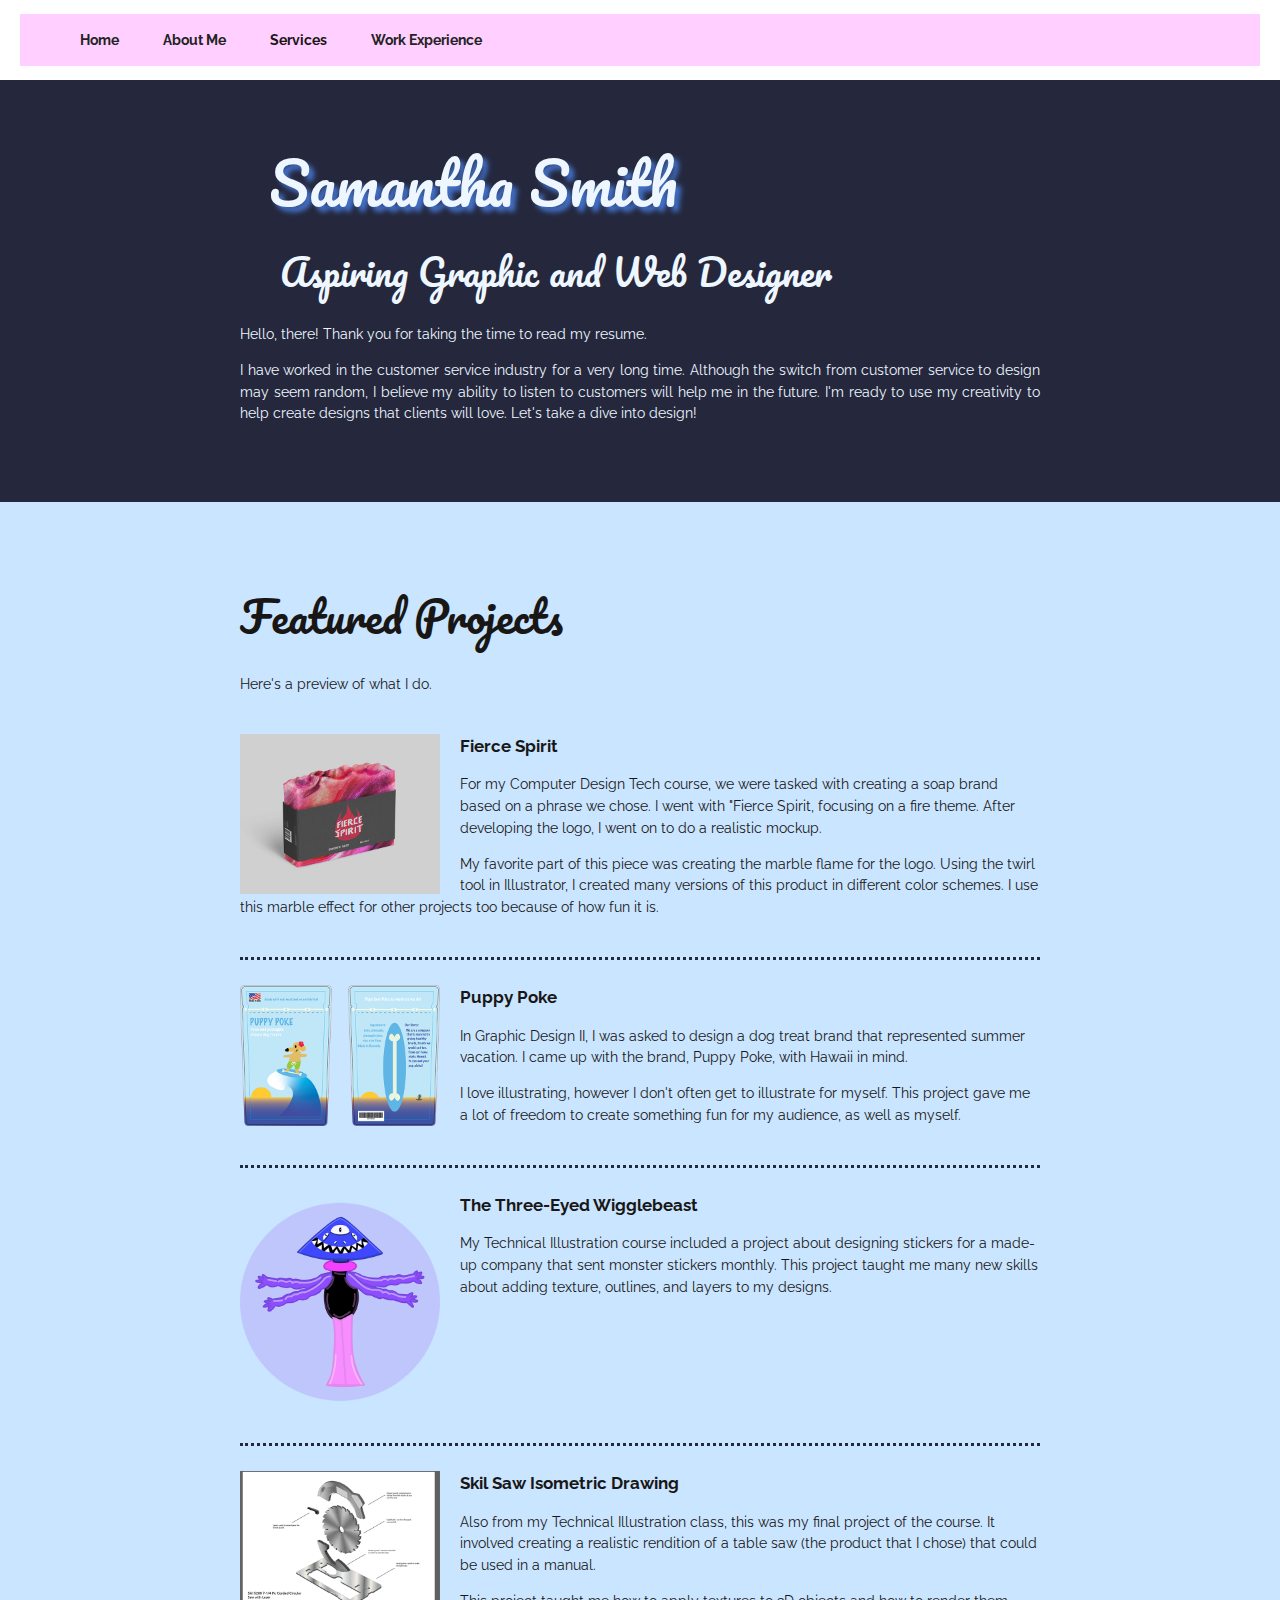
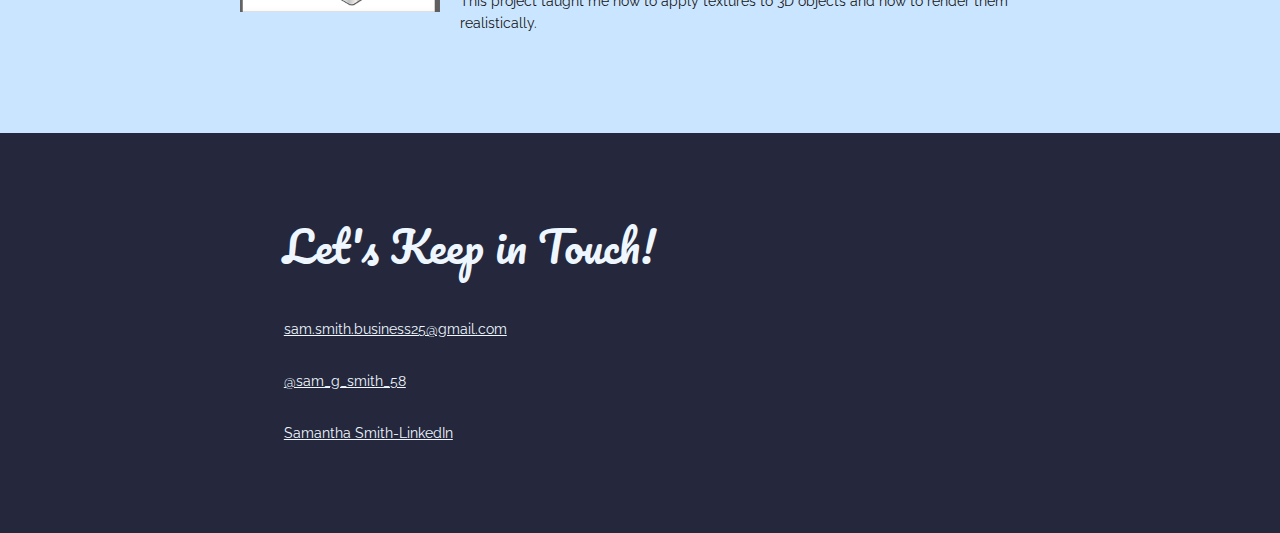
<file: portfolio/index.html>
<!DOCTYPE html>
<html lang="en">
  <head>
    <meta charset="UTF-8">
    <meta name="viewport" content="width=device-width, initial-scale=1.0">
    <title>Samantha Smith - Portfolio</title>
    <link rel="preconnect" href="https://fonts.googleapis.com">
    <link rel="preconnect" href="https://fonts.gstatic.com" crossorigin>
    <link href="https://fonts.googleapis.com/css2?family=Pacifico&family=Raleway:wght@400;600&display=swap" rel="stylesheet">
    <link rel="stylesheet" href="css/home-styles.css">
    <link href="css/graphic-design-styles.css" rel="stylesheet">
  </head>
  <body>
    <main>
      <!-- ************************** NAV BAR ***************************** -->
      <!-- Hamburger menu -->
      <div id="menuToggle">
        <input type="checkbox" id="checkbox">
        <span></span>
        <span></span>
        <span></span>

    <!-- Actual navigation -->
    <ul id="menu">
    <li class="nav-bar">
        <ul>
          <li class="rounded"><a class="nav-link-head" href="index.html"> Home </a></li>
          <li class="rounded"><a class="nav-link-head" href="about-me.html"> About Me </a></li>
          <!-- Services dropdown -->
        <li id="services"> Services 
            <ul>
            <li><a class="nav-link" href="web-design.html">Web Design</a></li>
            <li><a class="nav-link" href="graphic-design.html">Graphic Design</a></li>
            <li><a class="nav-link" href="logo-design.html">Logo Design</a></li>
          </ul>
          </li>
          <!-- Work Experience -->
          <li class="rounded"><a class="nav-link-head" href="work-experience.html">Work Experience</a></li>
        </ul>
    </li>
    </ul>
    </div>
      <!-- ***********************  ABOUT / PROFILE  *********************** -->
      <div class="header-background">
      <header>
        <div class="content-wrap header">
          <h1 id="name">Samantha Smith</h1>
          <h2 id="opener">Aspiring Graphic and Web Designer</h2>
          <p>Hello, there! Thank you for taking the time to read my resume.</p>
          <p>I have worked in the customer service industry for a very long time. Although the switch from customer service to design may seem random, I believe my ability to listen to customers will help me in the future. I'm ready to use my creativity to help create designs that clients will love. Let's take a dive into design!</p>
        </div>
      </header>
      </div>

      <!-- ********************  PROJECTS / PORTFOLIO  ********************* -->
      <section class="projects">
        <div class="content-wrap divider">
          <h2>Featured Projects</h2>
          <p>Here's a preview of what I do.</p>

          <!-- Copy the whole <section> block to add more projects. -->
          <!-- Project 1-->
         <section class="project-item">
            <img src="images/fierce-spirit.jpg" alt="red and purple soap bar with a black cardboard sleeve that says fierce spirit enclosed in a flame">
            <h3>Fierce Spirit</h3>
            <p>For my Computer Design Tech course, we were tasked with creating a soap brand based on a phrase we chose. I went with "Fierce Spirit, focusing on a fire theme. After developing the logo, I went on to do a realistic mockup.</p>
            <p>My favorite part of this piece was creating the marble flame for the logo. Using the twirl tool in Illustrator, I created many versions of this product in different color schemes. I use this marble effect for other projects too because of how fun it is.</p>
          </section>
          <!-- Project 2-->
          <section class="project-item">
            <img src="images/puppy-poke.png" alt="a yellow dog surfing a wave with a hibiscus behind his ear">
            <h3>Puppy Poke</h3>
            <p>In Graphic Design II, I was asked to design a dog treat brand that represented summer vacation. I came up with the brand, Puppy Poke, with Hawaii in mind.</p>
            <p>I love illustrating, however I don't often get to illustrate for myself. This project gave me a lot of freedom to create something fun for my audience, as well as myself.</p>
          </section>
         <!-- Project 3-->
          <section class="project-item">
            <img src="images/wigglebeast.png" alt="a purple triangular-headed monster with three eyes and four arms">
            <h3>The Three-Eyed Wigglebeast</h3>
            <p>My Technical Illustration course included a project about designing stickers for a made-up company that sent monster stickers monthly. This project taught me many new skills about adding texture, outlines, and layers to my designs.
            </p>
          </section>
         <!-- Project 4-->
          <section class="project-item">
            <img src="images/saw-project-thumb.png" alt="a table saw shown in gray and white">
            <h3>Skil Saw Isometric Drawing</h3>
            <p>Also from my Technical Illustration class, this was my final project of the course. It involved creating a realistic rendition of a table saw (the product that I chose) that could be used in a manual.</p>
            <p>This  project taught me how to apply textures to 3D objects and how to render them realistically.</p>
          </section>
        <!-- End of Project block. -->
      </div>
    </section>


      <!-- *****************  CONTACT INFO / SOCIAL MEDIA  ***************** -->
      <footer>
        <div class="content-wrap">
          <h2>Let's Keep in Touch!</h2>

          <!-- Social media and contact links. Add or remove any networks. -->
          <ul class="contact-list">
            <li><a href="https://www.google.com/gmail/about/" target="_blank">sam.smith.business25@gmail.com</a></li>
            <li><a href="https://twitter.com/sam_g_smith_58" target="_blank">@sam_g_smith_58</a></li>
            <li><a href="https://www.linkedin.com/in/samantha-smith-gdesign0325/" target="_blank">Samantha Smith-LinkedIn</a></li>
          </ul>
        </div>
      </footer>
    </main>
  </body>
</html>
</file>
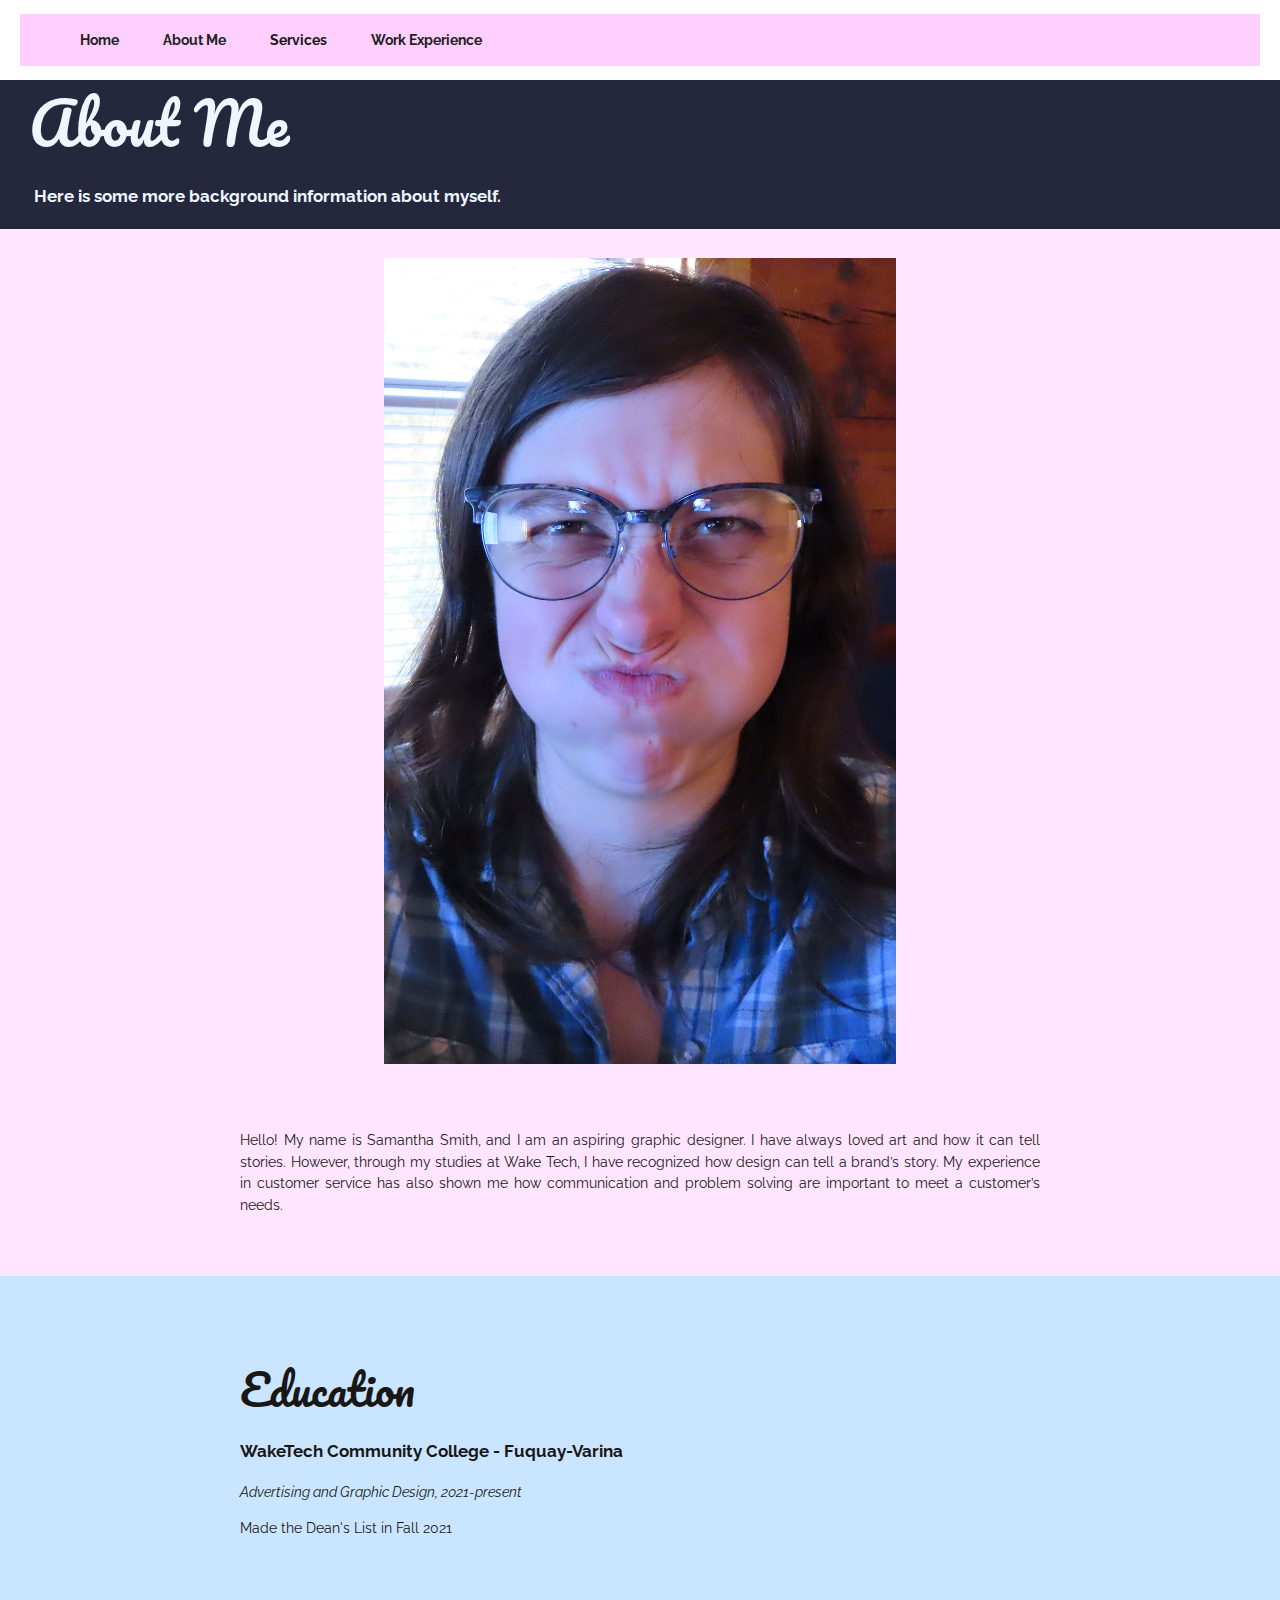
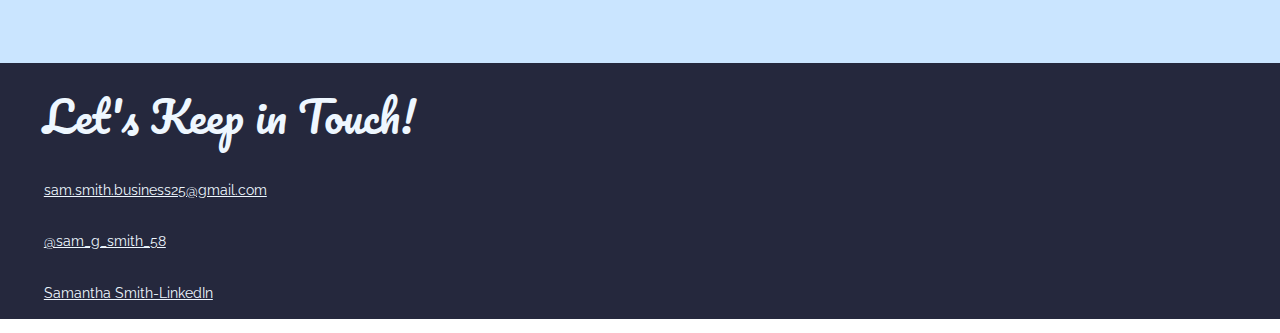
<file: portfolio/about-me.html>
<!DOCTYPE html>
<html lang="en">
    <head>
        <meta charset="utf-8" >
        <meta name="viewport" content="width=device-width, initial-scale=1, shrink-to-fit=no" >
        <meta name="description" content="" >
        <meta name="author" content="" >
        <title>Samantha Smith - About Me</title>
        <!-- Google Fonts -->
        <link rel="preconnect" href="https://fonts.googleapis.com">
        <link rel="preconnect" href="https://fonts.gstatic.com" crossorigin>
        <link href="https://fonts.googleapis.com/css2?family=Pacifico&family=Raleway:wght@400;600&display=swap" rel="stylesheet">
        <link href="css/graphic-design-styles.css" rel="stylesheet">
        <link href="css/about-me.css" rel="stylesheet">
    </head>
    <body>
       <!-- Hamburger menu -->
      <div id="menuToggle">
        <input type="checkbox" id="checkbox">
        <span></span>
        <span></span>
        <span></span>

    <!-- Actual navigation -->
    <ul id="menu">
    <li class="nav-bar">
        <ul>
          <li class="rounded"><a class="nav-link-head" href="index.html"> Home </a></li>
          <li class="rounded"><a class="nav-link-head" href="about-me.html"> About Me </a></li>
          <!-- Services dropdown -->
        <li id="services"> Services 
            <ul>
            <li><a class="nav-link" href="web-design.html">Web Design</a></li>
            <li><a class="nav-link" href="graphic-design.html">Graphic Design</a></li>
            <li><a class="nav-link" href="logo-design.html">Logo Design</a></li>
          </ul>
          </li>
          <!-- Work Experience -->
          <li class="rounded"><a class="nav-link-head" href="work-experience.html">Work Experience</a></li>
        </ul>
    </li>
    </ul>
    </div>
        <!-- Page content-->
        <!-- Header -->
        <div  class="header-background">
        <header>
          <h1> About Me </h1>
          <h3> Here is some more background information about myself. </h3>
        </header>
        </div>
        <!-- Background info -->
        <div class="background-info">
        <div class="selfie">
          <img src="images/Samantha-cropped.jpg" alt="Samantha Smith designer, wearing glasses and making a funny face">
        </div>
        <p class="content-wrap">
          Hello! My name is Samantha Smith, and I am an aspiring graphic designer. I have always loved art and how it can tell stories. However, through my studies at Wake Tech, I have recognized how design can tell a brand’s story. My experience in customer service has also shown me how communication and problem solving are important to meet a customer’s needs. 
        </p>
        </div>
        <!-- ******************  EDUCATION & CERTIFICATIONS ****************** -->
      <section class="education">
        <div class="content-wrap item-details">
          <h2>Education</h2>

          <!-- Copy this whole <section> block to add more schools. -->
          <section>
            <h3>WakeTech Community College - Fuquay-Varina</h3>
            <p>Advertising and Graphic Design, 2021-present</p>
            <p>Made the Dean's List in Fall 2021</p>
          </section>
          <!-- End of School block. -->
        </div>
      </section>

        <!-- Footer -->
        <footer>
          <h2>Let's Keep in Touch!</h2>
          <!-- Social media and contact links. Add or remove any networks. -->
          <ul class="contact-list">
            <li><a href="https://www.google.com/gmail/about/" target="_blank" class="link-primary">sam.smith.business25@gmail.com</a></li>
            <li><a href="https://twitter.com/sam_g_smith_58" target="_blank" class="link-primary">@sam_g_smith_58</a></li>
            <li><a href="https://www.linkedin.com/in/samantha-smith-gdesign0325/" target="_blank" class="link-primary">Samantha Smith-LinkedIn</a></li>
          </ul>
      </footer>
</body>
</html>
</file>
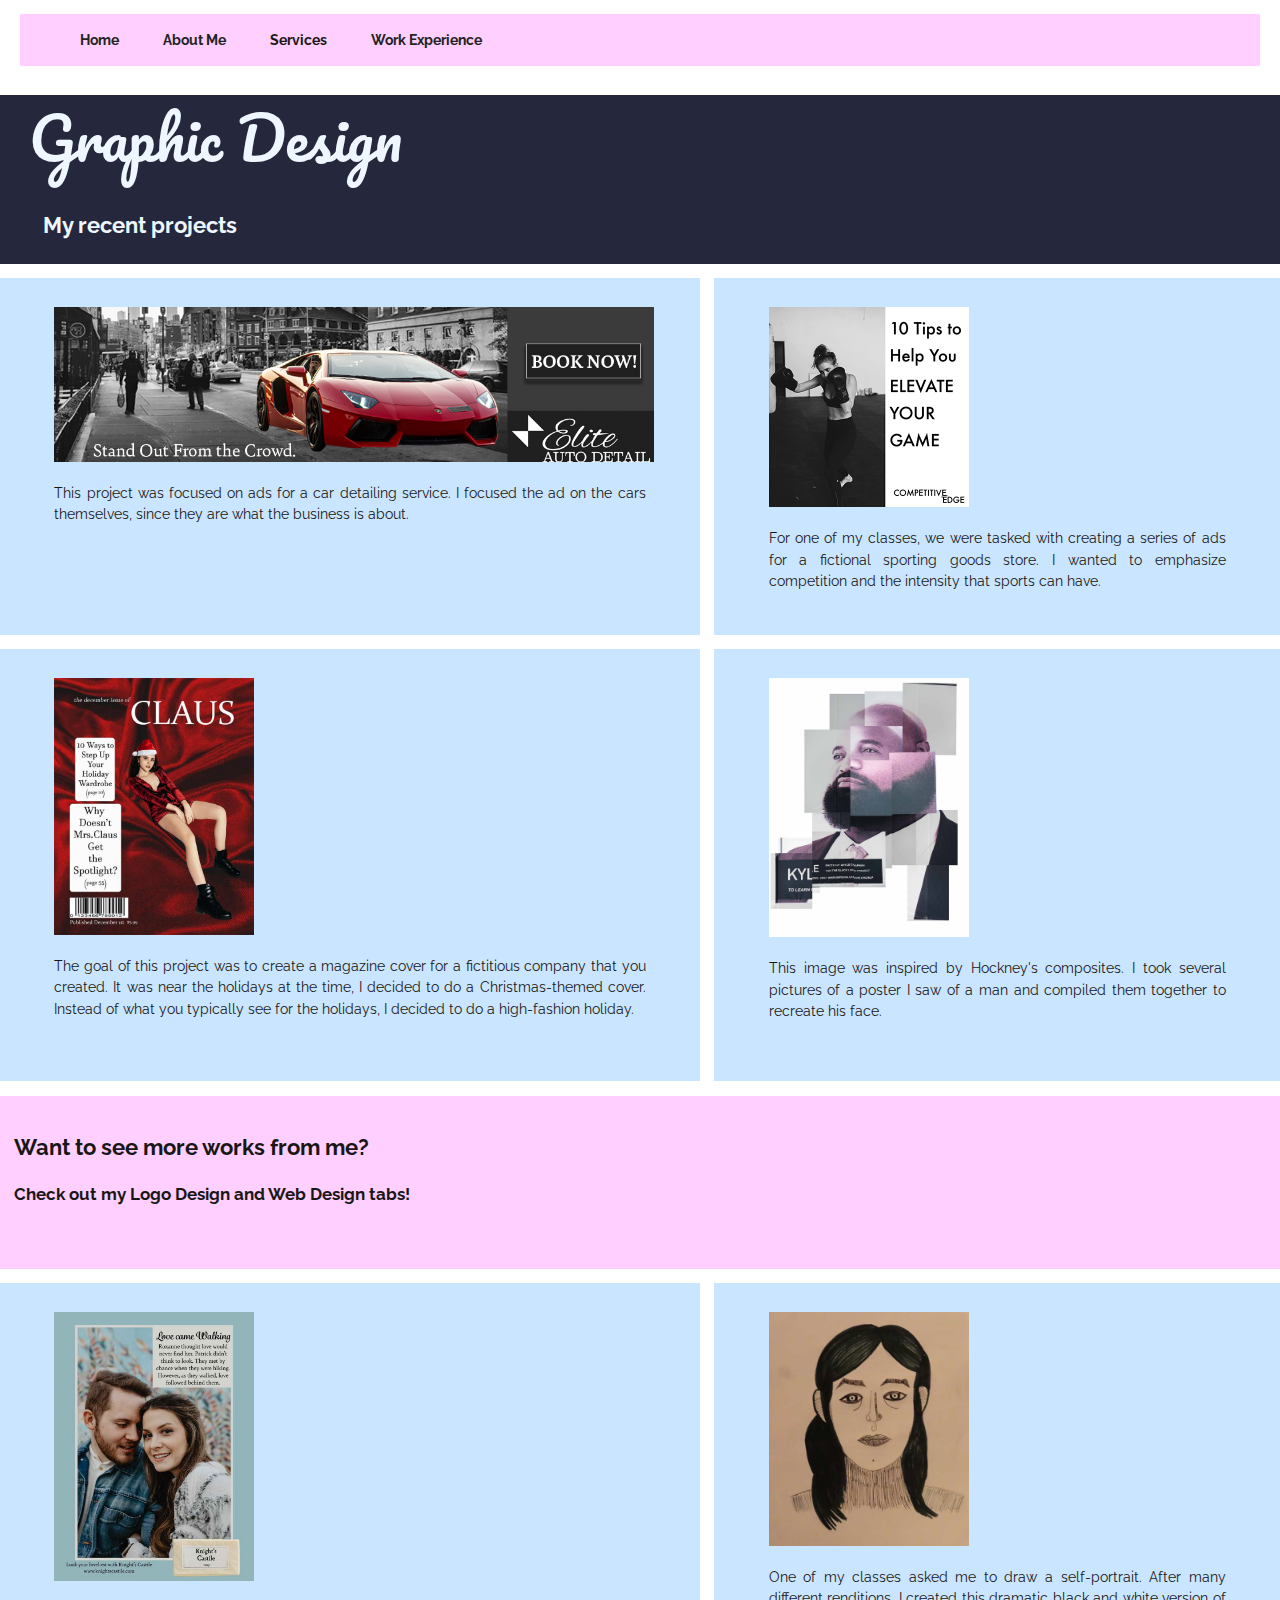
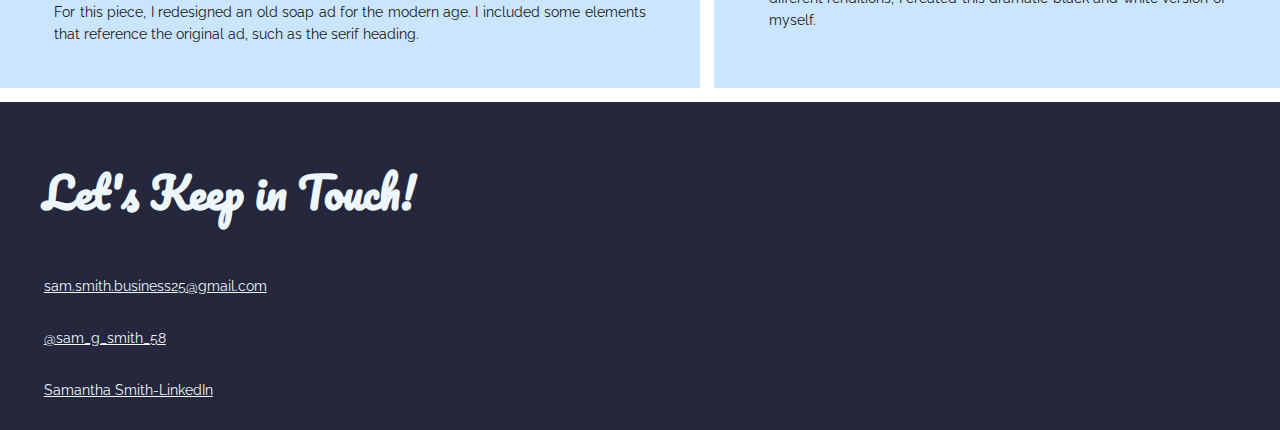
<file: portfolio/graphic-design.html>
<!DOCTYPE html>
<html lang="en">
<head>
    <meta charset="UTF-8">
    <meta http-equiv="X-UA-Compatible" content="IE=edge">
    <meta name="viewport" content="width=device-width, initial-scale=1.0">
    <title>Samantha Smith - Graphic Design </title>
    <link rel="preconnect" href="https://fonts.googleapis.com">
    <link rel="preconnect" href="https://fonts.gstatic.com" crossorigin>
    <link href="https://fonts.googleapis.com/css2?family=Pacifico&family=Raleway:wght@400;600&display=swap" rel="stylesheet">
    <link rel="stylesheet" href="css/graphic-design-styles.css">
</head>
<body class="site">
        <!-- Navigation bar  -->
        <!-- Hamburger menu -->
        <div id="menuToggle">
            <input type="checkbox" id="checkbox">
            <span></span>
            <span></span>
            <span></span>
  
        <!-- Actual navigation -->
        <ul id="menu">
        <li class="nav-bar">
            <ul>
              <li class="rounded"><a class="nav-link-head" href="index.html"> Home </a></li>
              <li class="rounded"><a class="nav-link-head" href="about-me.html"> About Me </a></li>
              <!-- Services dropdown -->
            <li id="services"> Services 
                <ul>
                <li><a class="nav-link" href="web-design.html">Web Design</a></li>
                <li><a class="nav-link" href="graphic-design.html">Graphic Design</a></li>
                <li><a class="nav-link" href="logo-design.html">Logo Design</a></li>
              </ul>
              </li>
              <!-- Work Experience -->
              <li class="rounded"><a class="nav-link-head" href="work-experience.html">Work Experience</a></li>
            </ul>
        </li>
        </ul>
        </div>
        <!-- Header section -->
        <header class="masthead"> 
            <h1> Graphic Design </h1>
            <h2> My recent projects </h2>
        </header>
        <!-- Image 1  -->
        <div class="portfolio" id="car">
          <figure class="portfolio-item"> 
              <img src="images/elite-auto.jpg" alt="a red sports car on a black and white street">
              <figcaption> This project was focused on ads for a car detailing service. I focused the ad on the cars themselves, since they are what the business is about. </figcaption>
          </figure>
        </div>
         <!-- Image 2  -->
         <div class="portfolio"  id="boxer">
          <figure class="portfolio-item"> 
              <img src="images/competitive-edge.png" alt="a female boxer fighting the air in black and white">
              <figcaption> For one of my classes, we were tasked with creating a series of ads for a fictional sporting goods store. I wanted to emphasize competition and the intensity that sports can have.</figcaption>
          </figure>
         </div>
         <!-- Image 3  -->
         <div class="portfolio"  id="claus">
          <figure class="portfolio-item"> 
              <img src="images/claus-cover.jpg" alt="woman with black hair wearing a red satin dress and a santa hat sitting in front of a red satin backdrop">
              <figcaption> The goal of this project was to create a magazine cover for a fictitious company that you created. It was near the holidays at the time, I decided to do a Christmas-themed cover. Instead of what you typically see for the holidays, I decided to do a high-fashion holiday. </figcaption>
          </figure>
         </div>
         <!-- Image 4  -->
         <div class="portfolio"  id="hockney">
          <figure class="portfolio-item">
              <img src="images/hockney.jpg" alt="">
              <figcaption> This image was inspired by Hockney's composites. I took several pictures of a poster I saw of a man and compiled them together to recreate his face.</figcaption>
          </figure>
         </div>
         <!-- Image 5  -->
         <div class="portfolio"  id="castile">
          <figure class="portfolio-item"> 
              <img src="images/knights-castile.jpg" alt="a red-haired man hugging a brown-haired woman who is smiling at the camera, followed by a bar of soap">
              <figcaption> For this piece, I redesigned an old soap ad for the modern age. I included some elements that reference the original ad, such as the serif heading.</figcaption>
          </figure>
         </div>
         <!-- Image 6  -->
         <div class="portfolio" id="self-portrait">
          <figure class="portfolio-item"> 
              <img src="images/self-portrait.JPG" alt="">
              <figcaption> One of my classes asked me to draw a self-portrait. After many different renditions, I created this dramatic black and white version of myself. </figcaption>
          </figure>
         </div>
         <!-- ********************* Aside ************************************ -->
         <aside class="more">
         <h2 id="want-more"> Want to see more works from me? </h2>
         <h3> Check out my Logo Design and Web Design tabs! </h3>
         </aside>
        <!-- *****************  CONTACT INFO / SOCIAL MEDIA  ***************** -->
      <footer>
          <h2>Let's Keep in Touch!</h2>
          <!-- Social media and contact links. Add or remove any networks. -->
          <ul class="contact-list">
            <li><a href="https://www.google.com/gmail/about/" target="_blank">sam.smith.business25@gmail.com</a></li>
            <li><a href="https://twitter.com/sam_g_smith_58" target="_blank">@sam_g_smith_58</a></li>
            <li><a href="https://www.linkedin.com/in/samantha-smith-gdesign0325/" target="_blank">Samantha Smith-LinkedIn</a></li>
          </ul>
      </footer>
</body>
</html>
</file>
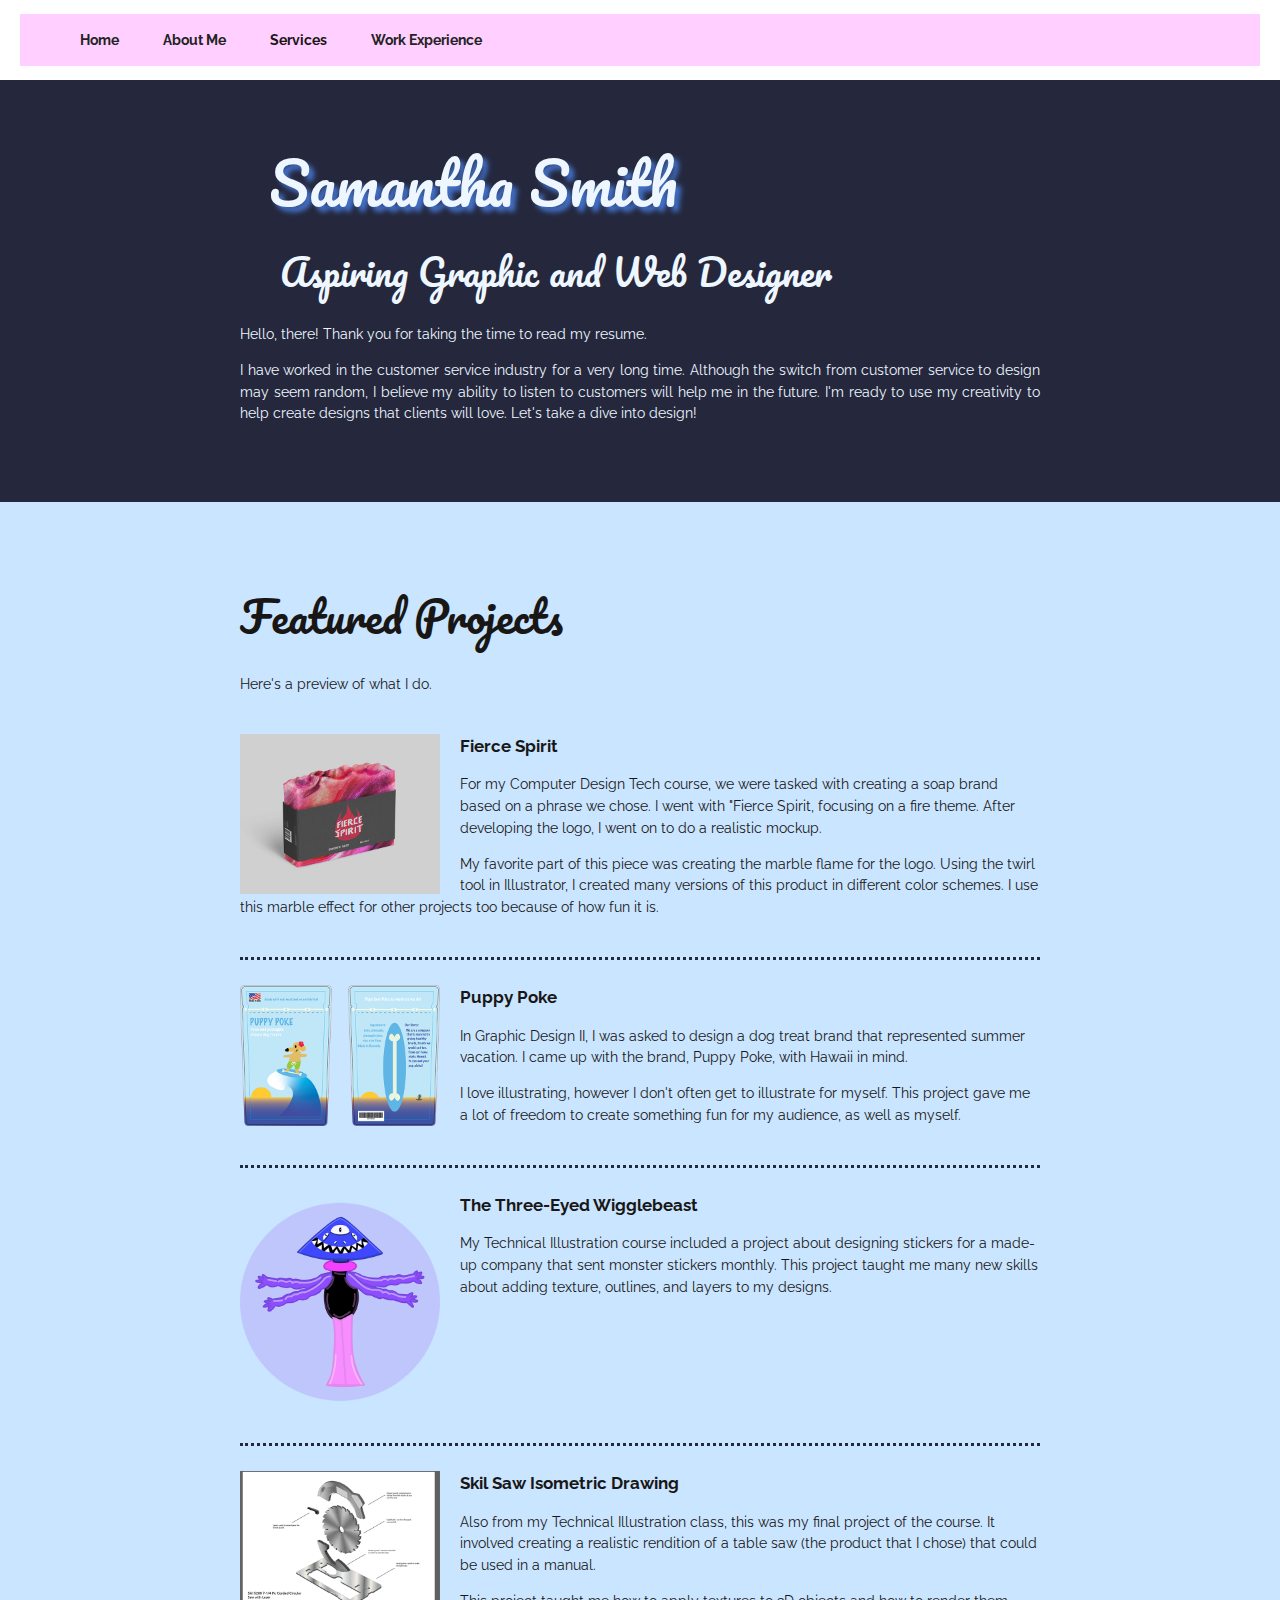
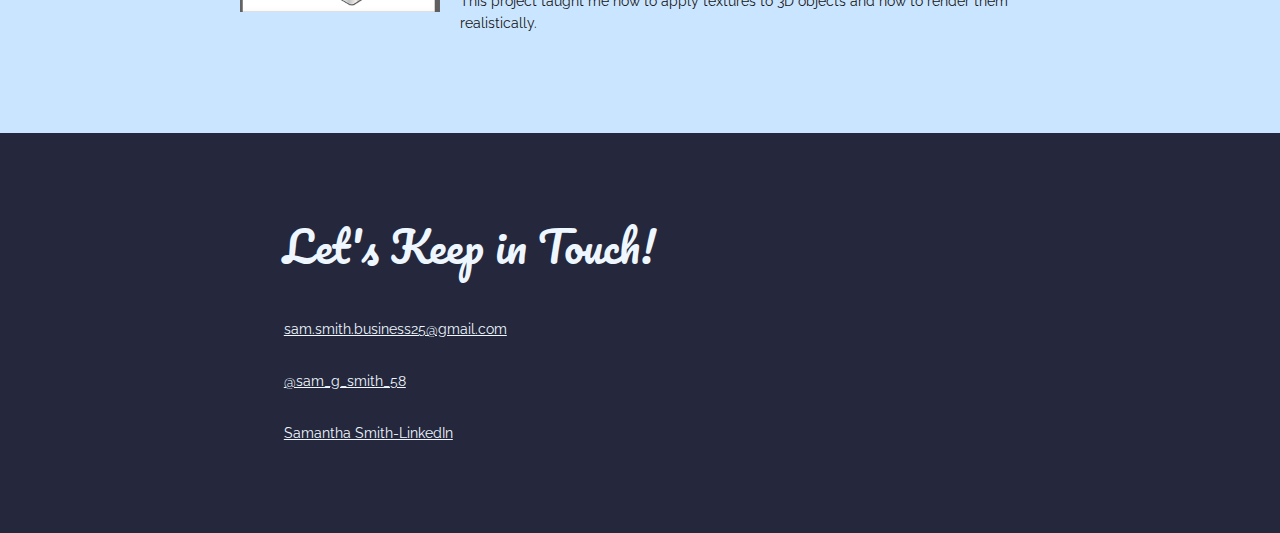
<file: portfolio/home.html>
<!DOCTYPE html>
<html lang="en">
  <head>
    <meta charset="UTF-8">
    <meta name="viewport" content="width=device-width, initial-scale=1.0">
    <title>Samantha Smith - Portfolio</title>
    <link rel="preconnect" href="https://fonts.googleapis.com">
    <link rel="preconnect" href="https://fonts.gstatic.com" crossorigin>
    <link href="https://fonts.googleapis.com/css2?family=Pacifico&family=Raleway:wght@400;600&display=swap" rel="stylesheet">
    <link rel="stylesheet" href="css/home-styles.css">
    <link href="css/graphic-design-styles.css" rel="stylesheet"/>
  </head>
  <body>
    <main>
      <!-- ************************** NAV BAR ***************************** -->
      <!-- Hamburger menu ------------------------>
      <div id="menuToggle">
        <input type="checkbox" id="checkbox"/>
        <span></span>
        <span></span>
        <span></span>

    <!-- Actual navigation ---------------------------->
    <ul id="menu">
    <nav class="nav-bar" role="navigation">
        <ul>
          <li class="rounded"><a class="nav-link-head" href="home.html"> Home </a></li>
          <li class="rounded"><a class="nav-link-head" href="about-me.html"> About Me </a></li>
          <!-- Services dropdown -->
        <li id="services"> Services 
            <ul>
            <li><a class="nav-link" href="web-design.html">Web Design</a></li>
            <li><a class="nav-link" href="graphic-design.html">Graphic Design</a></li>
            <li><a class="nav-link" href="logo-design.html">Logo Design</a></li>
          </ul>
          </li>
          <!-- Work Experience -->
          <li class="rounded"><a class="nav-link-head" href="work-experience.html">Work Experience</a></li>
        </ul>
    </nav>
    </ul>
    </div>
      <!-- ***********************  ABOUT / PROFILE  *********************** -->
      <div class="header-background">
      <header>
        <div class="content-wrap header">
          <h1 id="name">Samantha Smith</h1>
          <h2 id="opener">Aspiring Graphic and Web Designer</h2>
          <p>Hello, there! Thank you for taking the time to read my resume.</p>
          <p>I have worked in the customer service industry for a very long time. Although the switch from customer service to design may seem random, I believe my ability to listen to customers will help me in the future. I'm ready to use my creativity to help create designs that clients will love. Let's take a dive into design!</p>
        </div>
      </header>
      </div>

      <!-- ********************  PROJECTS / PORTFOLIO  ********************* -->
      <section class="projects">
        <div class="content-wrap divider">
          <h2>Featured Projects</h2>
          <p>Here's a preview of what I do.</p>

          <!-- Copy the whole <section> block to add more projects. -->
          <!-- Project 1-------------->
         <section class="project-item">
            <img src="images/fierce-spirit.jpg" alt="red and purple soap bar with a black cardboard sleeve that says fierce spirit enclosed in a flame">
            <h3>Fierce Spirit</h3>
            <p>For my Computer Design Tech course, we were tasked with creating a soap brand based on a phrase we chose. I went with "Fierce Spirit, focusing on a fire theme. After developing the logo, I went on to do a realistic mockup.</p>
            <p>My favorite part of this piece was creating the marble flame for the logo. Using the twirl tool in Illustrator, I created many versions of this product in different color schemes. I use this marble effect for other projects too because of how fun it is.</p>
          </section>
          <!-- Project 2---------------->
          <section class="project-item">
            <img src="images/puppy-poke.png" alt="a yellow dog surfing a wave with a hibiscus behind his ear">
            <h3>Puppy Poke</h3>
            <p>In Graphic Design II, I was asked to design a dog treat brand that represented summer vacation. I came up with the brand, Puppy Poke, with Hawaii in mind.</p>
            <p>I love illustrating, however I don't often get to illustrate for myself. This project gave me a lot of freedom to create something fun for my audience, as well as myself.</p>
          </section>
         <!-- Project 3---------------->
          <section class="project-item">
            <img src="images/wigglebeast.png" alt="a purple triangular-headed monster with three eyes and four arms">
            <h3>The Three-Eyed Wigglebeast</h3>
            <p>My Technical Illustration course included a project about designing stickers for a made-up company that sent monster stickers monthly. This project taught me many new skills about adding texture, outlines, and layers to my designs.
            </p>
          </section>
         <!-- Project 4--------------->
          <section class="project-item">
            <img src="images/saw-project-thumb.png" alt="a table saw shown in gray and white">
            <h3>Skil Saw Isometric Drawing</h3>
            <p>Also from my Technical Illustration class, this was my final project of the course. It involved creating a realistic rendition of a table saw (the product that I chose) that could be used in a manual.</p>
            <p>This  project taught me how to apply textures to 3D objects and how to render them realistically.</p>
          </section>
        <!-- End of Project block. -->
      </div>
    </section>


      <!-- *****************  CONTACT INFO / SOCIAL MEDIA  ***************** -->
      <footer>
        <div class="content-wrap">
          <h2>Let's Keep in Touch!</h2>

          <!-- Social media and contact links. Add or remove any networks. -->
          <ul class="contact-list">
            <li><a href="https://www.google.com/gmail/about/" target="_blank">sam.smith.business25@gmail.com</a></li>
            <li><a href="https://twitter.com/sam_g_smith_58" target="_blank">@sam_g_smith_58</a></li>
            <li><a href="https://www.linkedin.com/in/samantha-smith-gdesign0325/" target="_blank">Samantha Smith-LinkedIn</a></li>
          </ul>
        </div>
      </footer>
    </main>
  </body>
</html>
</file>
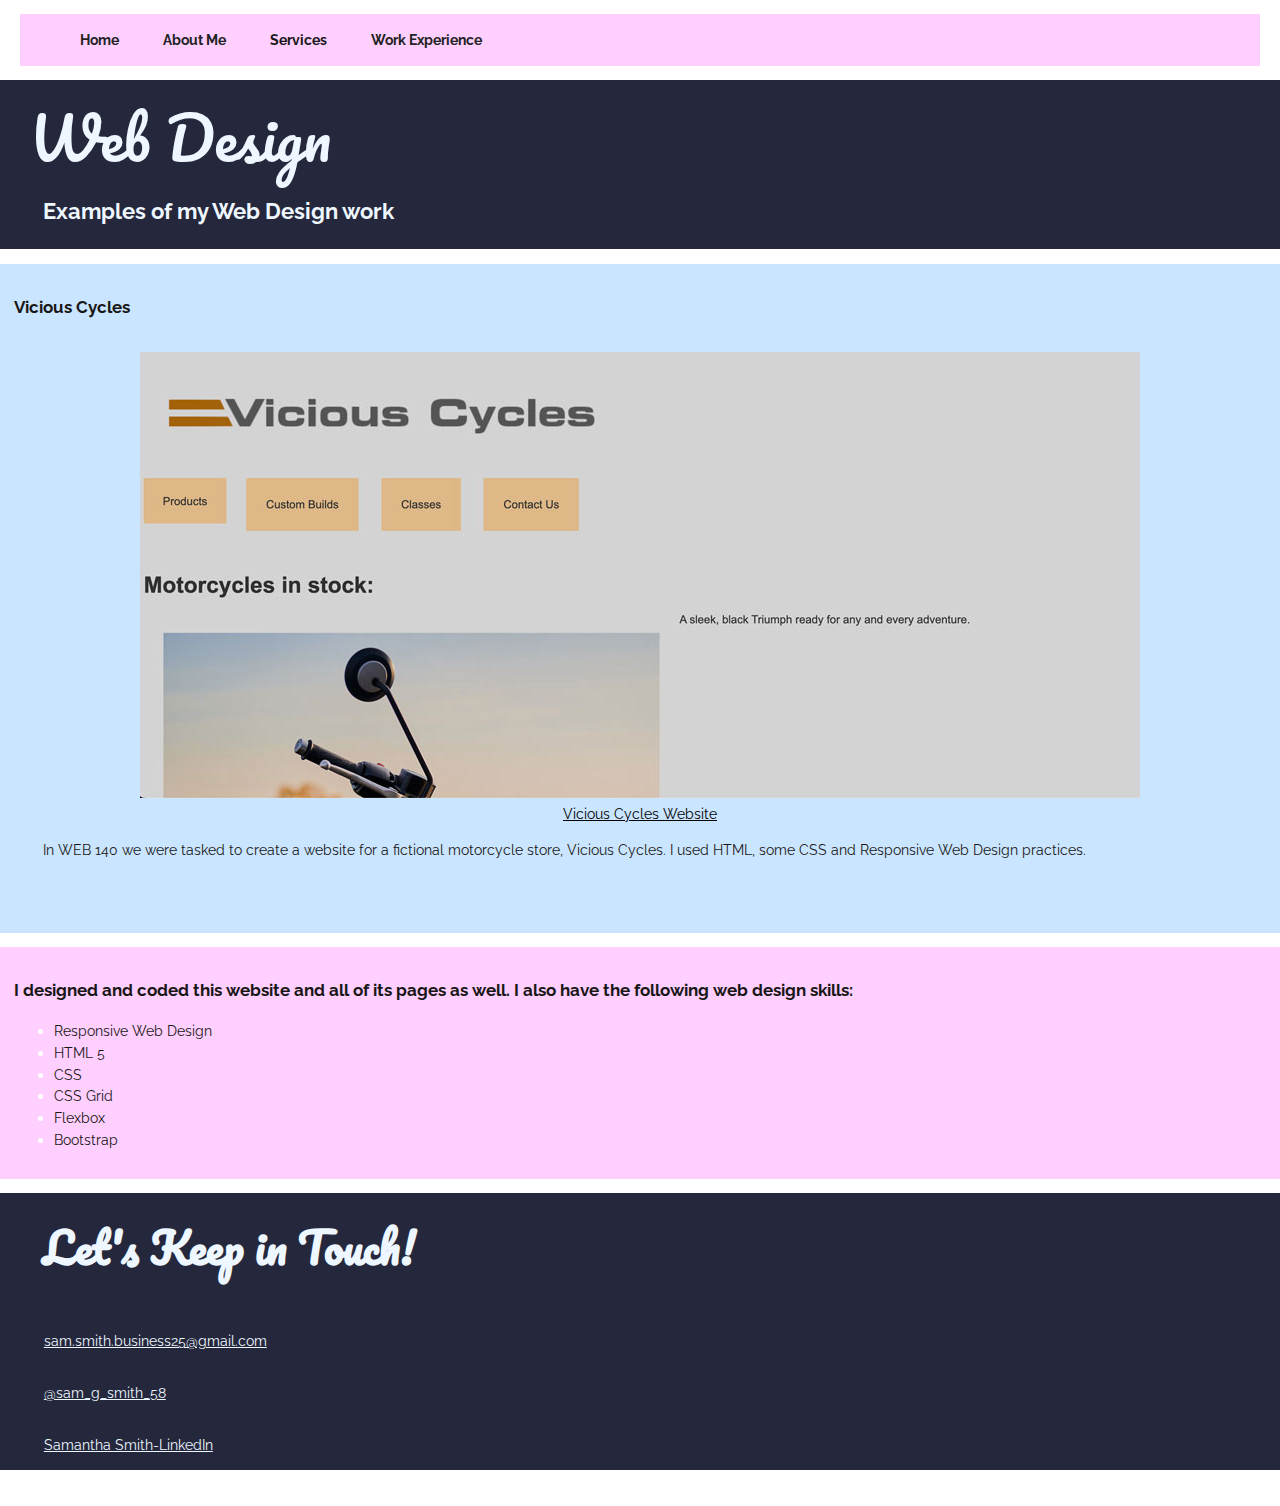
<file: portfolio/web-design.html>
<!DOCTYPE html>
<html lang="en">
<head>
    <meta charset="UTF-8">
    <meta http-equiv="X-UA-Compatible" content="IE=edge">
    <meta name="viewport" content="width=device-width, initial-scale=1.0">
    <title>Samantha Smith - Web Design</title>
    <link rel="preconnect" href="https://fonts.googleapis.com">
    <link rel="preconnect" href="https://fonts.gstatic.com" crossorigin>
    <link href="https://fonts.googleapis.com/css2?family=Pacifico&family=Raleway:wght@400;600&display=swap" rel="stylesheet">
    <link rel="stylesheet" href="css/graphic-design-styles.css">
    <link rel="stylesheet" href="css/web-design.css">
</head>
<body>
    <main>
        <!-- ************************** NAV BAR ***************************** -->
        <!-- Hamburger menu -->
        <div id="menuToggle">
          <input type="checkbox" id="checkbox">
          <span></span>
          <span></span>
          <span></span>
  
      <!-- Actual navigation -->
      <ul id="menu">
      <li class="nav-bar">
          <ul>
            <li class="rounded"><a class="nav-link-head" href="index.html"> Home </a></li>
            <li class="rounded"><a class="nav-link-head" href="about-me.html"> About Me </a></li>
            <!-- Services dropdown -->
          <li id="services"> Services 
              <ul>
              <li><a class="nav-link" href="web-design.html">Web Design</a></li>
              <li><a class="nav-link" href="graphic-design.html">Graphic Design</a></li>
              <li><a class="nav-link" href="logo-design.html">Logo Design</a></li>
            </ul>
            </li>
            <!-- Work Experience -->
            <li class="rounded"><a class="nav-link-head" href="work-experience.html">Work Experience</a></li>
          </ul>
      </li>
      </ul>
      </div>
      <!-- Page content -->
      <div class="header-background">
      <header>
        <h1> Web Design </h1>
        <h2> Examples of my Web Design work </h2>
      </header>
      </div>
      <!-- Vicious Cycles screen capture -->
      <section class="example1">
        <h3> Vicious Cycles </h3>
        <div class="vicious-cycles">
            <img src="images/vicious-cycles.jpg" alt="screenshot of vicious cycles website">
        </div>
        <a class="vc-link" href="https://wcet.waketech.edu/ssmith58/WEB140/Vicious%20Cycles%20HTML/Vicious%20Cycles%20HTML/motorcycles.html">
        Vicious Cycles Website </a>
        <p>
            In WEB 140 we were tasked to create a website for a fictional motorcycle store, Vicious Cycles. I used HTML, some CSS and Responsive Web Design practices.
        </p>
      </section>
      <!-- Other website skills -->
      <section>
        <h3> I designed and coded this website and all of its pages as well. I also have the following web design skills:</h3>
        <ul>
            <li> Responsive Web Design </li>
            <li> HTML 5 </li>
            <li> CSS </li>
            <li> CSS Grid</li>
            <li> Flexbox </li>
            <li> Bootstrap </li>
        </ul>
      </section>

      <!-- Footer -->
      <footer class="footer">
        <h2>Let's Keep in Touch!</h2>
        <!-- Social media and contact links. Add or remove any networks. -->
        <ul class="contact-list">
          <li><a href="https://www.google.com/gmail/about/" target="_blank" class="link-primary">sam.smith.business25@gmail.com</a></li>
          <li><a href="https://twitter.com/sam_g_smith_58" target="_blank" class="link-primary">@sam_g_smith_58</a></li>
          <li><a href="https://www.linkedin.com/in/samantha-smith-gdesign0325/" target="_blank" class="link-primary">Samantha Smith-LinkedIn</a></li>
        </ul>
    </footer>

    </main>
</body>
</html>
</file>
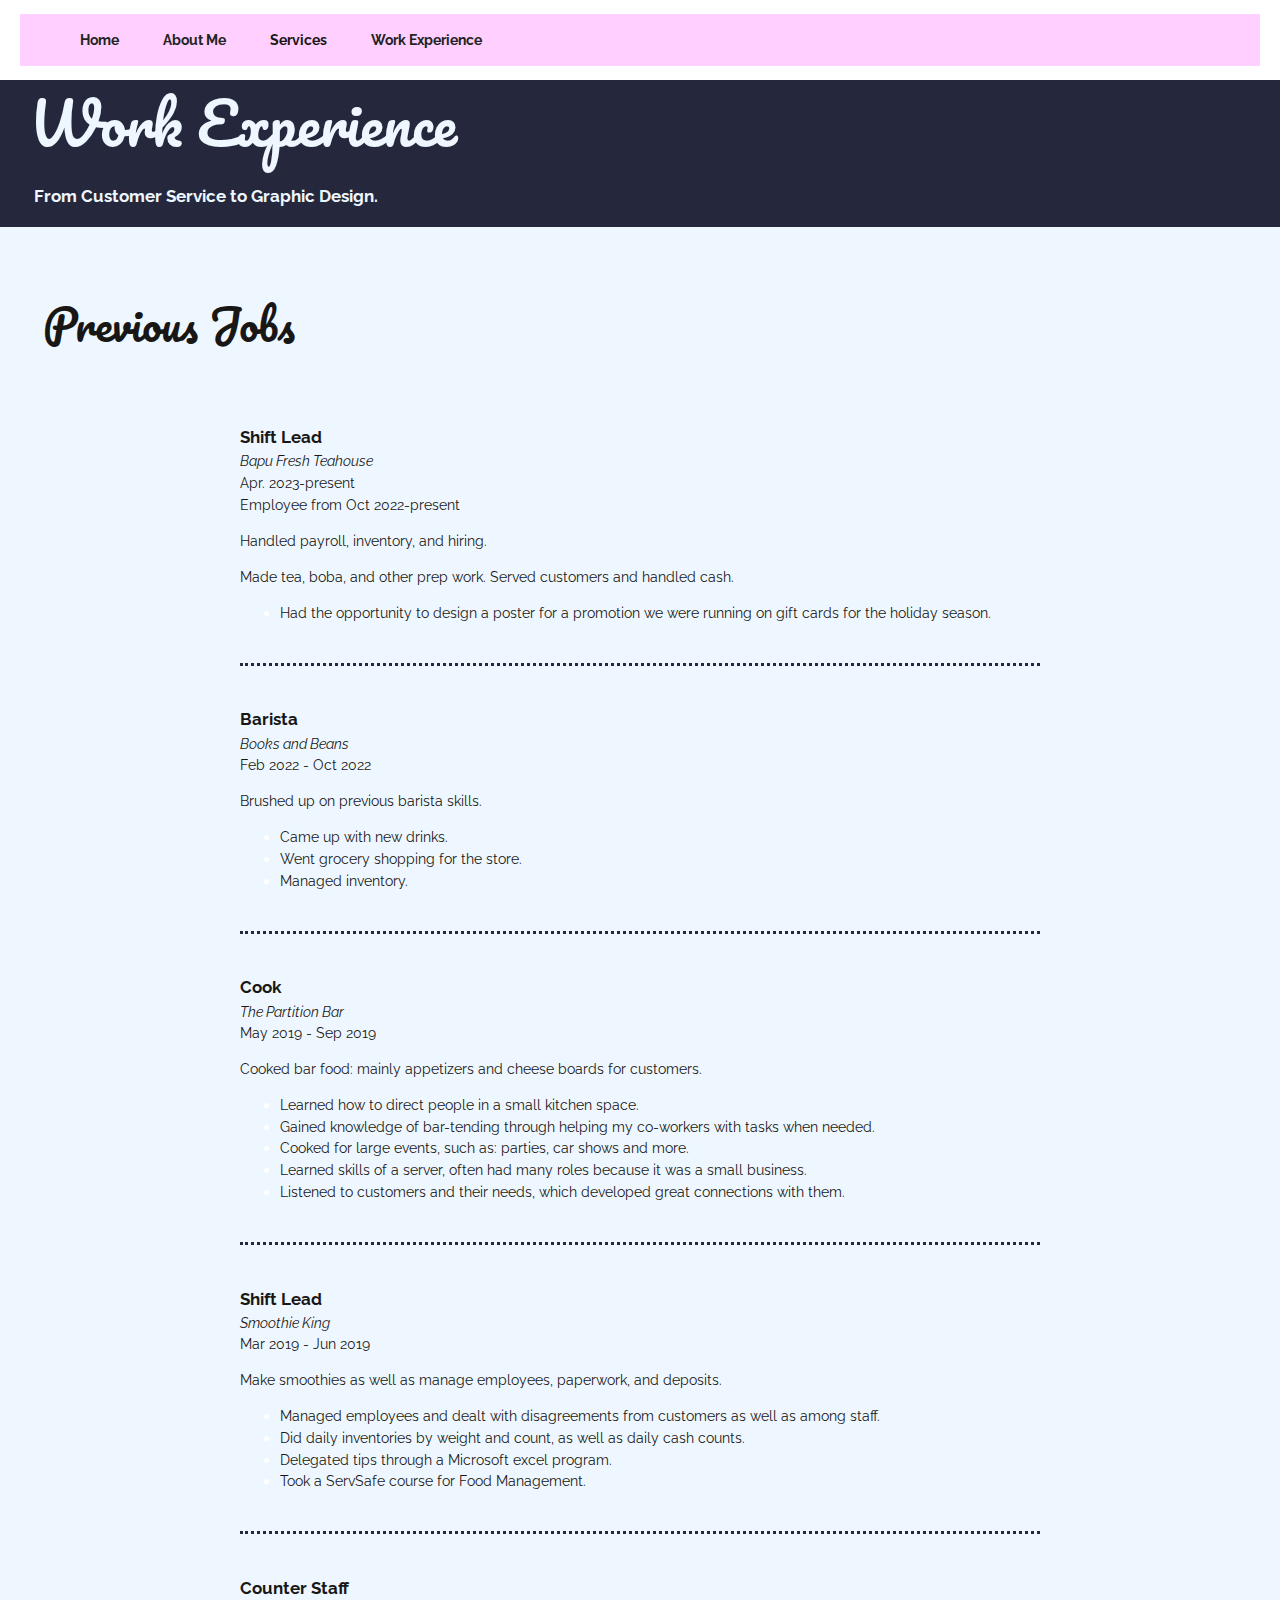
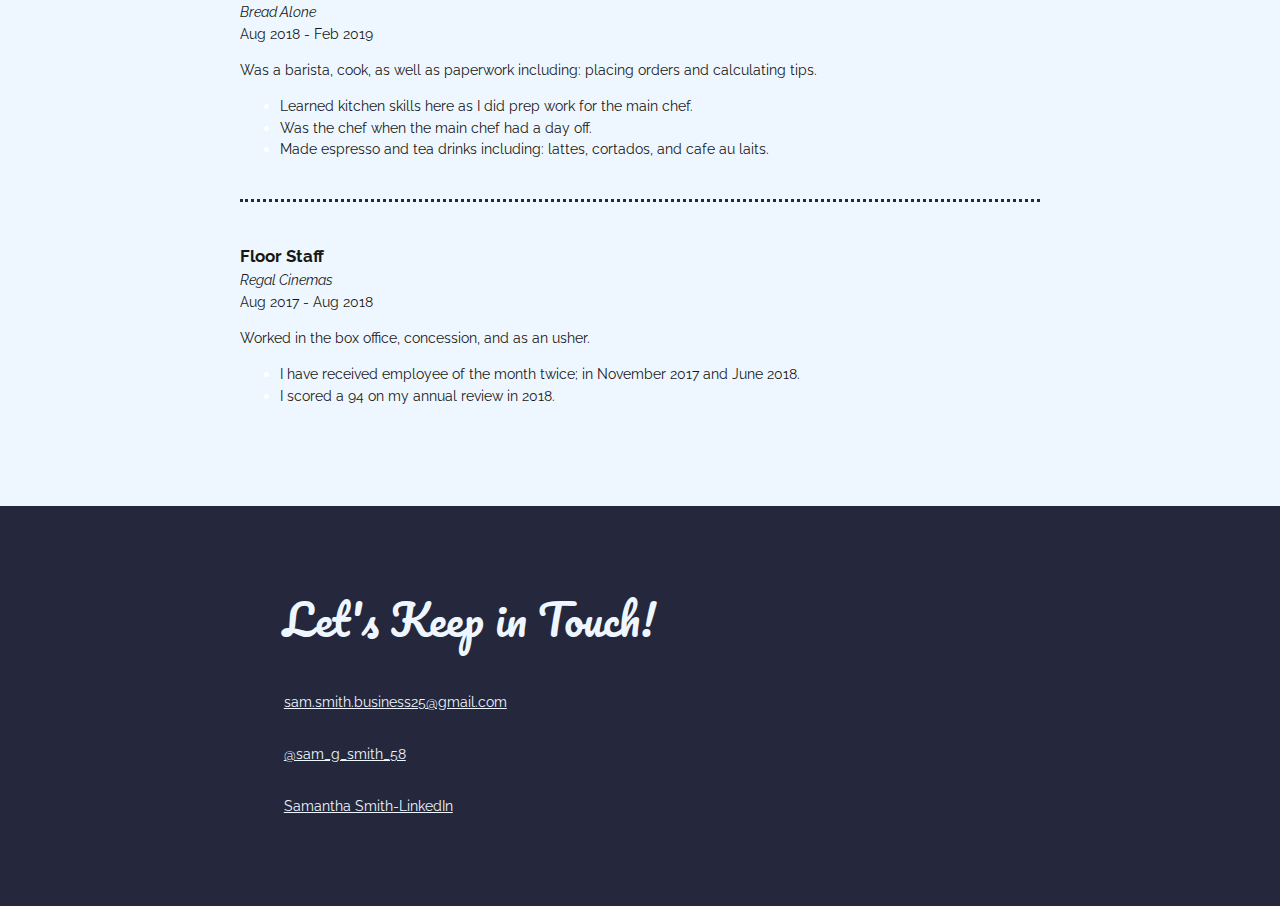
<file: portfolio/work-experience.html>
<!DOCTYPE html>
<html lang="en">
<head>
    <meta charset="UTF-8">
    <meta http-equiv="X-UA-Compatible" content="IE=edge">
    <meta name="viewport" content="width=device-width, initial-scale=1.0">
    <title>Samantha Smith - Work Experience</title>
    <link rel="preconnect" href="https://fonts.googleapis.com">
    <link rel="preconnect" href="https://fonts.gstatic.com" crossorigin>
    <link href="https://fonts.googleapis.com/css2?family=Pacifico&family=Raleway:wght@400;600&display=swap" rel="stylesheet">
    <link rel="stylesheet" href="css/graphic-design-styles.css">
    <link rel="stylesheet" href="css/work-experience.css">
</head>
<body>
    <main>
        <!-- ************************** NAV BAR ***************************** -->
        <!-- Hamburger menu -->
        <div id="menuToggle">
          <input type="checkbox" id="checkbox">
          <span></span>
          <span></span>
          <span></span>
  
      <!-- Actual navigation -->
      <ul id="menu">
      <li class="nav-bar">
          <ul>
            <li class="rounded"><a class="nav-link-head" href="index.html"> Home </a></li>
            <li class="rounded"><a class="nav-link-head" href="about-me.html"> About Me </a></li>
            <!-- Services dropdown -->
          <li id="services"> Services 
              <ul>
              <li><a class="nav-link" href="web-design.html">Web Design</a></li>
              <li><a class="nav-link" href="graphic-design.html">Graphic Design</a></li>
              <li><a class="nav-link" href="logo-design.html">Logo Design</a></li>
            </ul>
            </li>
            <!-- Work Experience -->
            <li class="rounded"><a class="nav-link-head" href="work-experience.html">Work Experience</a></li>
          </ul>
      </li>
      </ul>
      </div>
      <!-- Intro to Work Experience -->
      <div class="header-background">
      <header>
            <h1> Work Experience </h1>
            <h3> From Customer Service to Graphic Design. </h3>
            <p> </p>
        </header>
      </div>
<!-- ***********************  WORK EXPERIENCE  *********************** -->
    <section class="work-experience">
        <h2> Previous Jobs </h2>
        <div class="content-wrap item-details divider">

        <!-- Copy this whole <section> block to add more jobs. -->
        <!--Job 1 -->
        <section class="job-item">
            <div class="job-details">
            <h3>Shift Lead</h3>
            <p>Bapu Fresh Teahouse</p>
            <p> Apr. 2023-present </p>
            <p> Employee from Oct 2022-present</p>
            </div>
            <div class="job-summary">
                <p> Handled payroll, inventory, and hiring. </p>
                <p>Made tea, boba, and other prep work. Served customers and handled cash.
                </p>
                <ul>
                    <li>Had the opportunity to design a poster for a promotion we were running on gift cards for the holiday season.</li>
                </ul>
            </div>
        </section>
        <!--Job 2 -->
        <section class="job-item">
            <div class="job-details">
            <h3>Barista</h3>
            <p>Books and Beans</p>
            <p>Feb 2022 - Oct 2022</p>
            </div>
            <div class="job-summary">
            <p>Brushed up on previous barista skills.</p>
            <ul>
                <li>Came up with new drinks.</li>
                <li>Went grocery shopping for the store.</li>
                <li>Managed inventory.</li>
            </ul>
            </div>
        </section>
        <!--Job 3 -->
        <section class="job-item">
            <div class="job-details">
            <h3>Cook</h3>
            <p>The Partition Bar</p>
            <p>May 2019 - Sep 2019</p>
            </div>
            <div class="job-summary">
            <p>Cooked bar food: mainly appetizers and cheese boards for customers.</p>
            <ul>
                <li>Learned how to direct people in a small kitchen space.</li>
                <li>Gained knowledge of bar-tending through helping my co-workers with tasks when needed.</li>
                <li>Cooked for large events, such as: parties, car shows and more.</li>
                <li>Learned skills of a server, often had many roles because it was a small business.</li>
                <li>Listened to customers and their needs, which developed great connections with them.</li>
            </ul>
            </div>
        </section>
        <!--Job 4 -->
        <section class="job-item">
            <div class="job-details">
            <h3>Shift Lead</h3>
            <p>Smoothie King</p>
            <p>Mar 2019 - Jun 2019</p>
            </div>
            <div class="job-summary">
            <p>Make smoothies as well as manage employees, paperwork, and deposits.</p>
            <ul>
                <li>Managed employees and dealt with disagreements from customers as well as among staff.</li>
                <li>Did daily inventories by weight and count, as well as daily cash counts.</li>
                <li>Delegated tips through a Microsoft excel program.</li>
                <li>Took a ServSafe course for Food Management.</li>
            </ul>
            </div>
        </section>
        <!--Job 5 -->
        <section class="job-item">
            <div class="job-details">
            <h3>Counter Staff</h3>
            <p>Bread Alone</p>
            <p>Aug 2018 - Feb 2019</p>
            </div>
            <div class="job-summary">
            <p>Was a barista, cook, as well as paperwork including: placing orders and calculating tips.</p>
            <ul>
                <li>Learned kitchen skills here as I did prep work for the main chef.</li>
                <li>Was the chef when the main chef had a day off. </li>
                <li>Made espresso and tea drinks including: lattes, cortados, and cafe au laits.
            </ul>
            </div>
        </section>
        <!--Job 6 -->
        <section class="job-item">
            <div class="job-details">
            <h3>Floor Staff</h3>
            <p>Regal Cinemas</p>
            <p>Aug 2017 - Aug 2018</p>
            </div>
            <div class="job-summary">
            <p>Worked in the box office, concession, and as an usher.</p>
            <ul>
                <li>I have received employee of the month twice; in November 2017 and June 2018.</li>
                <li>I scored a 94 on my annual review in 2018.</li>
            </ul>
            </div>
        </section>
        </div>
        </section>
        <!-- End of Job block. -->
        <!-- *****************  CONTACT INFO / SOCIAL MEDIA  ***************** -->
        <footer>
            <div class="content-wrap">
            <h2>Let's Keep in Touch!</h2>

            <!-- Social media and contact links. Add or remove any networks. -->
            <ul class="contact-list">
                <li><a href="https://www.google.com/gmail/about/" target="_blank">sam.smith.business25@gmail.com</a></li>
                <li><a href="https://twitter.com/sam_g_smith_58" target="_blank">@sam_g_smith_58</a></li>
                <li><a href="https://www.linkedin.com/in/samantha-smith-gdesign0325/" target="_blank">Samantha Smith-LinkedIn</a></li>
            </ul>
            </div>
        </footer>
    </main>
</body>
</html>
</file>
<file: portfolio/css/home-styles.css>
/* color: #eef7ff; blue-white
/* color: #CAE5FF; beau blue */
/* color: #4472CA; han blue*/
/* color: #25283D; space cadet: dark blue-gray*/
/* color: #191716: eerie black */

/* fonts-------------------- */
/* font-family: 'Pacifico', cursive;
font-family: 'Raleway', sans-serif; */


/* Global styles
----------------------- */
html {
    box-sizing: border-box;
    overflow-x: hidden;
}
*, *:before, *:after {
    box-sizing: inherit;
}

body {
    color: #191716;
    margin: 0;
    padding: 0;
    font-family:'Raleway', sans-serif;
    font-size: .9em;
    line-height: 1.5;
}
img {
    width: 300px;
}
a {
    color: #eef7ff;
}
a:hover {
    text-decoration: none;
}
h1 {
    font-size: 3em;
    text-shadow: 5px 5px 5px #4472CA;
}
h2 {
    font-size: 3em;
    padding-bottom: 10px;
}
h1, h2 {
    font-family: 'Pacifico', cursive;
    font-weight: 400;
    margin: 0;
}
#name {
    text-align: left;
    margin: 0;
}
#opener {
    text-align: left;
    position: relative;
    right: 2rem;
    font-size: 2.5em;
}

.content-wrap {
    max-width: 800px;
    width: 85%;
    margin: 0 auto;
    padding: 60px 0;
}

h3 {
    margin-bottom: 0;
}


.item-details h3 + p {
    font-style: italic;
}

.item-details h3 ~ p {
    margin: 0;
}

.divider > section {
    border-bottom: 3px dotted #25283D;
    padding: 25px 0;
}

.divider > section:last-of-type {
    border-bottom: none;
}
/* Profile
----------------------- */
.header-background {
    background-color: #25283D;
}
header {
    background-color: #25283D;
    color: #eef7ff;
}

header p {
    text-align: justify;
}
/* Navigation Bar
-------------------------- */
nav {
    background-color: #ffb6ff;
}

/* location of nav bar and gets rid of bullets */
nav ul {
    text-align: left;
    list-style: none;
}

/* how the nav items appear */
nav ul li {
    display: inline-block;
    font-weight: bolder;
    position: relative;
    padding: 15px 20px;
    cursor: pointer;
}

/* how nav items look when hovered over */
nav ul li:hover {
    background-color: #eef7ff;
}

/* submenu display settings */
nav ul li ul {
    padding: 0;
    position: absolute;
    top: 48px;
    left: -10000px;
    width: 150px;
}

/* submenu items */
nav ul li ul li {
    background-color: #CAE5FF;
    display: block;
}

/* submenu items when they're hovered over */
nav ul li ul li:hover {
    background-color: plum;
}

/* submenu when hovered */
nav li:hover ul {
    display: block;
    left: 0px;
}

/* Projects
----------------------- */
.projects {
    background-color: #CAE5FF;
}


.project-item {
    overflow: hidden;
}

.project-item h3 {
    margin-top: 0;
}




/* Contact Info
----------------------- */
footer {
    background-color: #25283D;
    color: #eef7ff;
    text-align: left;
}

.contact-list {
    list-style-type: none;
    padding: 0;
}

.contact-list a {
    padding: 15px;
    display: inline-block;
}

/* Responsive
----------------------- */
@media screen and (min-width: 750px) {
    .project-item img {
        float: left;
        margin-right: 20px;
    }
    .job-item {
        display: grid;
        grid-template-columns: 1fr 2fr;
        column-gap: 20px;
    }
    .contact-list {
        display: flex;
        justify-content: left;
    }
}
@media screen and (max-width: 749px) {
    h1 {
        font-size: 75px;
        line-height: 1.25;
        margin-bottom: 20px;
    }
    h2 {
        line-height: 1.5;
    }
    .contact-list a {
        padding: 5px;
    }
}
</file>
<file: portfolio/css/graphic-design-styles.css>
/* Global Styles
------------------------------------- */
html {
    box-sizing: border-box;
    overflow-x: hidden;
}

*, *:before, *:after {
    box-sizing: inherit;
}

header {
    background-color: #25283D;
    color: #eef7ff;
    text-align: left;
    padding-bottom: .25em;
}
header h2 {
    padding-left: 2em;
}
a {
    color: #eef7ff;
}

a:hover {
    text-decoration: none;
}

img { 
    max-width: 300px;
} 

h1{
    font-family: 'Pacifico', cursive;
    font-weight: 400;
    margin: 0;
    font-size: 4em;
    padding-left: .5em;
}

h2 {
    padding-top: .5em;
}

body {
    color: #191716;
    margin: 0;
    padding: 0;
    font-family:'Raleway', sans-serif;
    font-size: .9em;
    line-height: 1.5;
}

/* Navigation Bar
-------------------------- */
#menuToggle {
    width: 100vw;
    position: relative;
    right: 20px;
}
.nav-link, .nav-link-head {
    color: #191716;
    text-decoration: none;
}

.nav-bar {
    background-color: #ffcfff;
}

/* location of nav bar and gets rid of bullets */
.nav-bar ul {
    text-align: left;
    list-style: none;
}

/* how the nav items appear */
.nav-bar ul li {
    display: inline-block;
    font-weight: bolder;
    position: relative;
    padding: 15px 20px;
    cursor: pointer;
}

/* how nav items look when hovered over */
.rounded:hover {
    border-radius: 4rem;
}
#services:hover {
    border-radius: 4rem;
}

/* submenu display settings */
.nav-bar ul li ul {
    padding: 0;
    position: absolute;
    top: 48px;
    left: -10000px;
    width: 150px;
    z-index: 1;
    background-color: #ffffff;
}

/* submenu items */
.nav-bar ul li ul li {
    background-color: #ffffff;
}

/* submenu items when they're hovered over */
.nav-bar ul li ul li:hover {
    background-color: #98bcde;
    border-radius: 0;
}

/* submenu when hovered */
.nav-bar li:hover ul {
    display: block;
    left: 0px;
}

/* Portfolio Items
------------------------- */

.portfolio {
    background-color: #CAE5FF;
    padding: 1em;
}

.portfolio-item {
    border-bottom: 3px solid white;
    padding-bottom: 1em;
}
figcaption {
    padding-top: 1em;
    text-align:justify;
}
/* Aside info ------------------*/
.more {
    background-color: #ffcfff;
    padding: .5em 1em 1em 1em;
}




/* *Contact Info 
--------------------------*/
footer {
    background-color: #25283D;
    color: #eef7ff;
    text-align: left;
}
footer h2 {
    position: relative;
    left: 1em;
    font-family: 'Pacifico';
    font-size: 3em;
}
.contact-list {
    list-style-type: none;
    padding: 0;
}

.contact-list a {
    padding: 15px;
    display: inline-block;
}
/* Site width */
.site {
    max-width: 630px;
}

/* Hamburger menu for smaller sizes
---------------------------------- */
@media screen and (max-width: 630px){
    .site {
        overflow-x: hidden;
        background-color: #25283D;
    }
    header {
        text-align: center;
        padding-right: 1em;
        margin: 0 50px 10px 70px;
    }

    #menuToggle
    {
    display: block;
    position: relative;
    top: 60px;
    left: 15px;
    
    z-index: 1;


    user-select: none;
    }

    #menuToggle a
    {
    text-decoration: none;
    color: #232323;
    
    transition: color 0.3s ease;
    }

    #menuToggle a:hover
    {
    color: white;
    }


    #menuToggle input {
    display: block;
    width: 40px;
    height: 32px;
    position: absolute;
    top: -7px;
    left: -5px;
    
    cursor: pointer;
    
    opacity: 0; /* hide this */
    z-index: 2; /* and place it over the hamburger */
    
    }

    #menuToggle span {
    display: block;
    width: 33px;
    height: 4px;
    margin-bottom: 5px;
    position: relative;
    
    background: rgb(200, 135, 200);
    border-radius: 3px;
    
    z-index: 1;
    transform-origin: 4px 0px;
  
    transition: transform 0.5s cubic-bezier(0.77,0.2,0.05,1.0),
              background 0.5s cubic-bezier(0.77,0.2,0.05,1.0),
              opacity 0.55s ease;
    
    }

    #menuToggle span:first-child {
    transform-origin: 0% 0%;
    }

    #menuToggle span:nth-last-child(2){
    transform-origin: 0% 100%;
    }

    #menu {
    position: absolute;
    width: 300px;
    margin: -100px 0 0 -50px;
    padding: 40px;
    padding-top: 125px;
    
    background: #ffcfff;
    list-style-type: none;


    
    /* slides menu in */
    transform-origin: 0% 0%;
    transform: translate(-100%, 0);
    
    transition: transform 0.5s cubic-bezier(0.77,0.2,0.05,1.0);
    }

    #menuToggle input:checked ~ ul {
        transform: none;
    }

    /* how nav items look when hovered over */
    .nav-bar ul li:hover {
    background-color: plum;
    }

    /* submenu display settings */
    .nav-bar ul li ul {
    padding: 0;
    position: absolute;
    top: 48px;
    left: -10000px;
    width: 150px;
    }

    /* submenu items */
    .nav-bar ul li ul li {
    background-color: plum;
    display: block;
    z-index: 1;
    }

    /* submenu items when they're hovered over */
    .nav-bar ul li ul li:hover {
        background-color: #98bcde;
    }

    /* submenu when hovered */
    .nav-bar li:hover ul {
        display: block;
        left: 0px;
    }
}

/* Grid: medium size
---------------------------- */
@supports (grid-area: auto) {
    @media screen and (min-width: 631px){
        img {
            max-width: 200px;
        }
        .site {
            display: grid;
            grid-template-columns: 20em 22em;
            grid-template-rows: repeat(3, auto) 30em 12em repeat(4, auto);
            gap: .5em;
            max-width: 100vw;
            padding: 0;
            overflow-x: hidden;
        }
        .nav-bar {
            grid-column: span 3;
        }
        .masthead {
            grid-column: span 3;
        }
        #boxer {
            grid-column: 2/4;
        }
        #hockney {
            grid-column: 2/4;
        }
        #claus {
            grid-column: 1/2;
        }
        #castile {
            grid-column: 1/2;
        }
        #self-portrait {
            grid-column: 2/4;
        }
        footer {
            grid-column: 2/4;
        }
        .more {
            grid-column: 1/2;
        }
        .portfolio-item {
            border-bottom: none;
        }
        #checkbox {
            display: none;
        }
        #menuToggle a
        {
        text-decoration: none;
        color: #232323;
        
        transition: color 0.3s ease;
        }
    
        #menuToggle a:hover
        {
        color: white;
        }
        .nav-bar ul li:hover {
            background-color: plum;
            border-radius: 4rem;
        }
        .nav-bar ul li ul li {
            background-color: plum;
            display: block;
            z-index: 1;
        }
    }
}
    /* Grid: large size
    --------------------------- */
    @media screen and (min-width: 960px) {
        .site {
            display: grid;
            grid-template-columns: 700px 300px;
            grid-template-rows: repeat(3, auto) 30em 12em auto;
            gap: 1em 1em;
            max-width: 100%;
            padding: 0;
            overflow-x: hidden;
        }
        .portfolio-item {
            border-bottom: none;
        }
        .nav-bar {
            grid-column: 1/4;
        }
        .masthead {
            grid-column: 1/4;
        }
        
        #car {
            grid-column: 1/2;
            grid-row: 3/4;
        }
        #car img {
            max-width: 600px;
        }
        #boxer {
            grid-row: 3/4;
            grid-column: 2/4;
        }
        #claus {
            grid-row: 4/5;
        }
        #hockney {
            grid-row: 4/5;
            grid-column: 2/4;
        }
        #castile {
            grid-row: 6/7;
        }
        #self-portrait {
            grid-column: 2/4;
        }
        .contact-list {
            display: flex;
            flex-direction: column;
            padding-left: 2em;
            
        }
        footer {
            grid-column: 1/4;
            grid-row: inherit;
        }
        .more {
            grid-column: 1/4;
            grid-row: 5/6;
        }
        #menuToggle a
        {
        text-decoration: none;
        color: #232323;
        
        transition: color 0.3s ease;
        }
    
        #menuToggle a:hover
        {
        color: white;
        }
        ::marker {
            color: white;
        }
    }
</file>
<file: portfolio/css/about-me.css>
.header-background {
    background-color: #25283D;
}

/* Education
----------------------- */
.education {
    padding-bottom: 50px;
    background-color: #CAE5FF;
}

.content-wrap {
    max-width: 800px;
    width: 85%;
    margin: 0 auto;
    padding: 60px 0;
}

.item-details h3 + p {
    font-style: italic;
}

h1, h2 {
    font-family: 'Pacifico', cursive;
    font-weight: 400;
    margin: 0;
}

h2 {
    font-size: 3em;
}

header h3 {
    padding-left: 2em;
}

img {
    max-width: 40vw;
}
.selfie {
    text-align: center;
}

.background-info {
    background-color: #ffe5ff;
}

.background-info img {
    padding-top: 2em;
}
.background-info p {
    text-align: justify;
}
</file>
<file: portfolio/css/web-design.css>
.header-background {
    background-color: #25283D;
}

h1 {
    position: relative;
    top: .25em;
}

.vicious-cycles {
    text-align: center;
}

.example1 {
    background-color: #CAE5FF;
    margin-top: 1em;
}

.example1 a {
    display: block;
    text-align: center;
    color: black;
}

.example1 a:hover {
    color: magenta;
}

img {
    max-width: 80vw;
    padding-top: 1em;
}

p {
    padding: 0 2em 3em 2em;
}

section {
    background-color: #ffcfff;
    padding: 1em;
    margin-bottom: 1em;
}

.footer {
    position: relative;
    bottom: 1.5em;
}
</file>
<file: portfolio/css/work-experience.css>
/* Work Experience
----------------------- */
.work-experience {
    background-color: #eef7ff;
}
.content-wrap {
    max-width: 800px;
    width: 85%;
    margin: 0 auto;
    padding: 60px 0;
}

h3 {
    margin-bottom: 0;
}


.item-details h3 + p {
    font-style: italic;
}

.item-details h3 ~ p {
    margin: 0;
}

.divider > section {
    border-bottom: 3px dotted #25283D;
    padding: 25px 0;
}

.divider > section:last-of-type {
    border-bottom: none;
}

.header-background {
    background-color: #25283D;
}

h2 {
    font-size: 3em;
    padding-bottom: 10px;
}
h1, h2 {
    font-family: 'Pacifico', cursive;
    font-weight: 400;
    margin: 0;
}

header h3 {
    padding-left: 2em;
}

.work-experience h2 {
    padding-left: 1em;
    position: relative;
    top: 1em;
}
</file>
